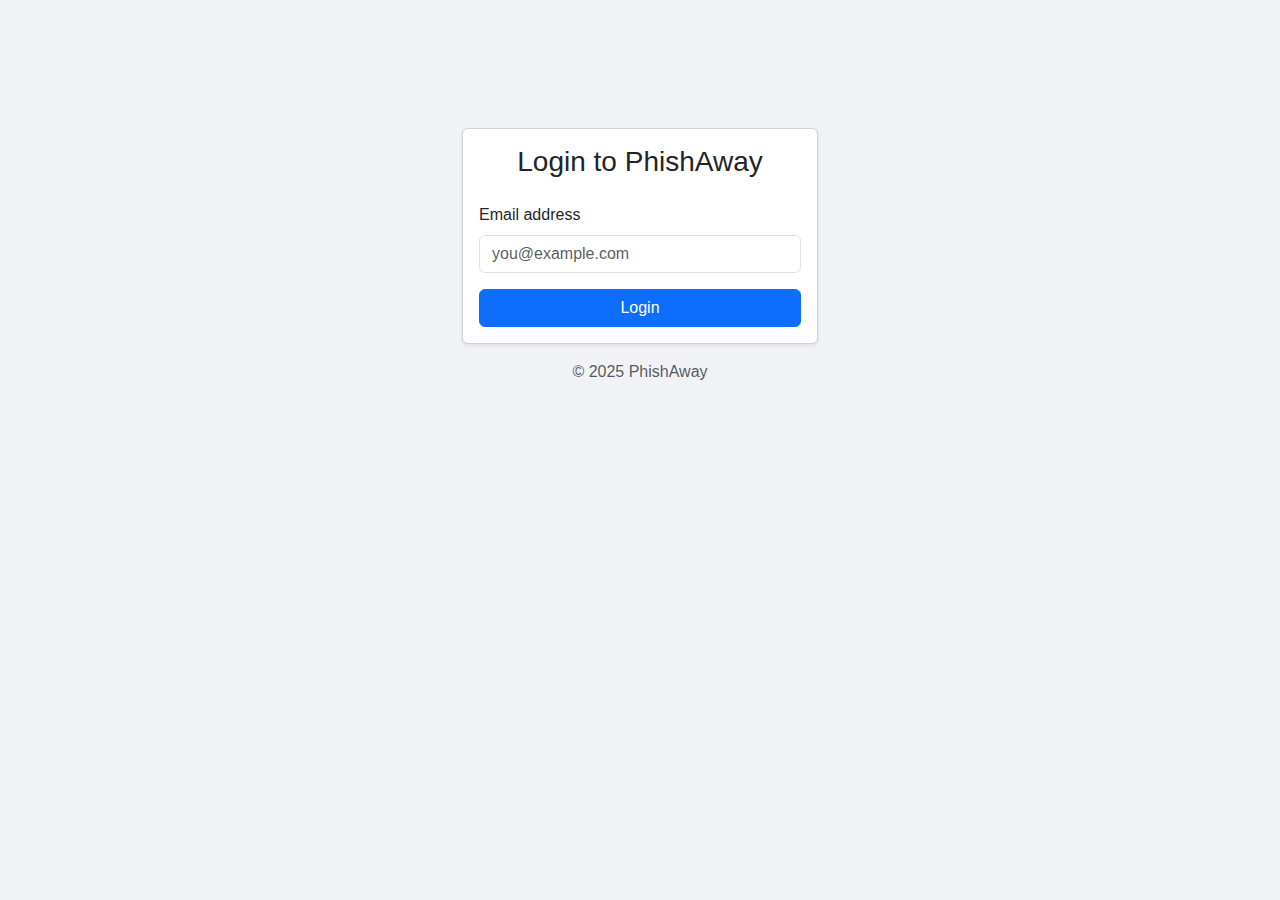
<file: templates/login.html>
<!DOCTYPE html>
<html lang="en">
<head>
  <meta charset="UTF-8">
  <title>Login - PhishAway</title>
  <link href="https://cdn.jsdelivr.net/npm/bootstrap@5.3.3/dist/css/bootstrap.min.css" rel="stylesheet">
  <style>
    body {
      background: #f0f2f5;
      font-family: 'Poppins', sans-serif;
    }
    .login-box {
      margin-top: 10%;
    }
  </style>
</head>
<body>

<div class="container login-box">
  <div class="row justify-content-center">
    <div class="col-md-6 col-lg-4">
      <div class="card shadow-sm">
        <div class="card-body">
          <h3 class="text-center mb-4">Login to PhishAway</h3>
          <form method="POST">
            <div class="mb-3">
              <label for="email" class="form-label">Email address</label>
              <input type="email" class="form-control" name="email" required placeholder="you@example.com">
            </div>
            <button type="submit" class="btn btn-primary w-100">Login</button>
          </form>
        </div>
      </div>
      <p class="text-center mt-3 text-muted">© 2025 PhishAway</p>
    </div>
  </div>
</div>

</body>
</html>
</file>
